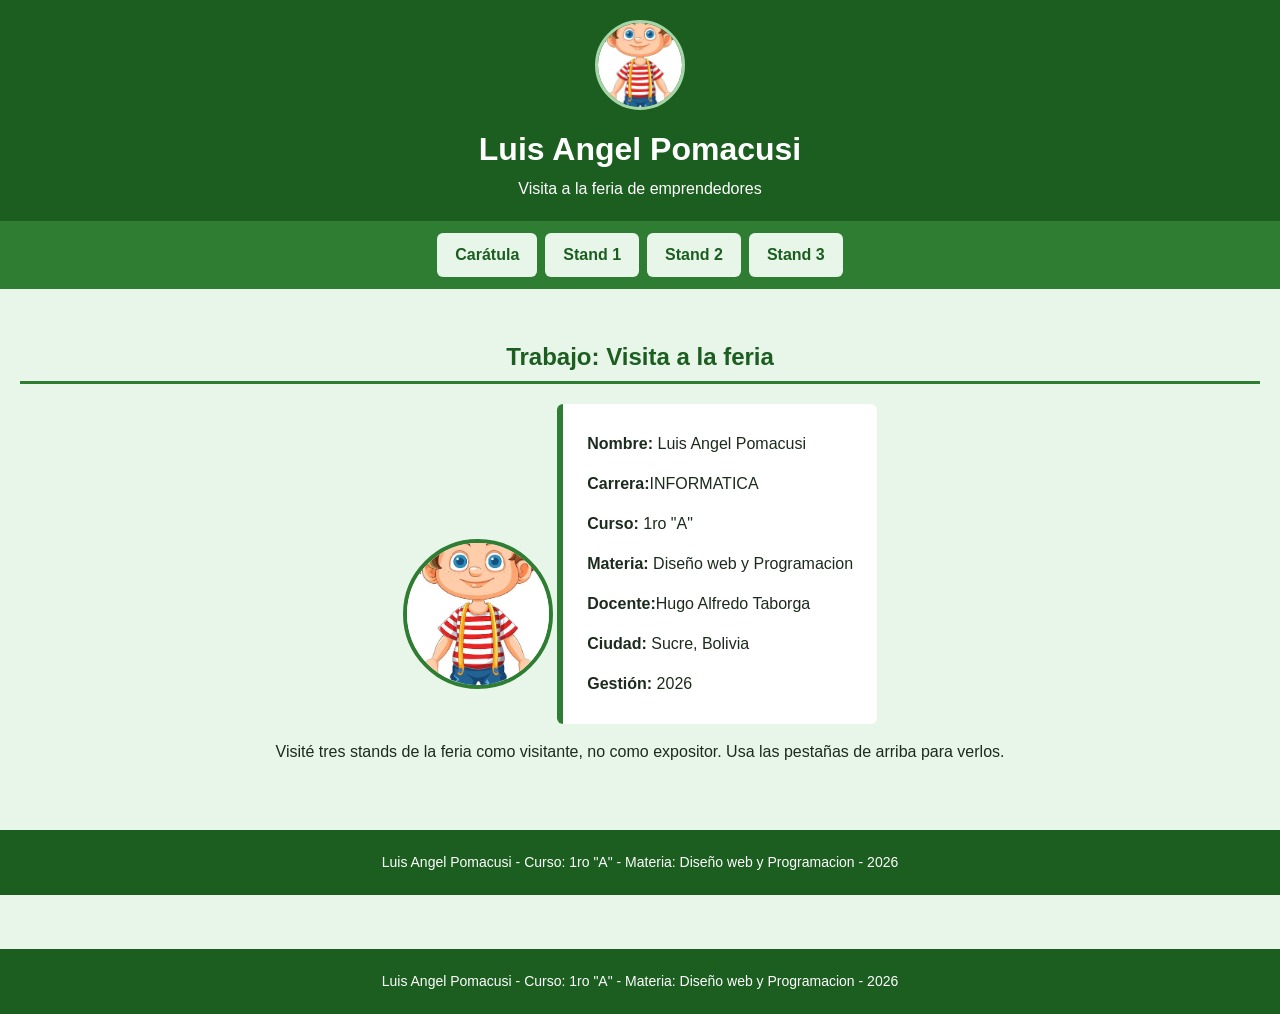
<file: index.html>
<!DOCTYPE html>
<html lang="es">
<head>
<meta charset="UTF-8">
<meta name="viewport" content="width=device-width, initial-scale=1">
<title>Luis Angel Pomacusi - Feria de emprendedores</title>
<link rel="icon" href="imagenes/favicon.png">
<link rel="stylesheet" href="hoja_de_estilo_practica.css">
</head>
<body>

<header>
  <img src="louis.jfif" class="logo" alt="Logo">
  <h1>Luis Angel Pomacusi</h1>
  <p>Visita a la feria de emprendedores</p>
</header>

<ul class="menu">
  <li><a href="Caratula.html" target="contenido">Carátula</a></li>
  <li><a href="stand1.html" target="contenido">Stand 1</a></li>
  <li><a href="stand2.html" target="contenido">Stand 2</a></li>
  <li><a href="stand3.html" target="contenido">Stand 3</a></li>
</ul>

<iframe name="contenido" src="Caratula.html"></iframe>

<footer>
  <p>Luis Angel Pomacusi - Curso: 1ro "A" - Materia: Diseño web y Programacion - 2026</p>
</footer>

</body>
</html>
</file>
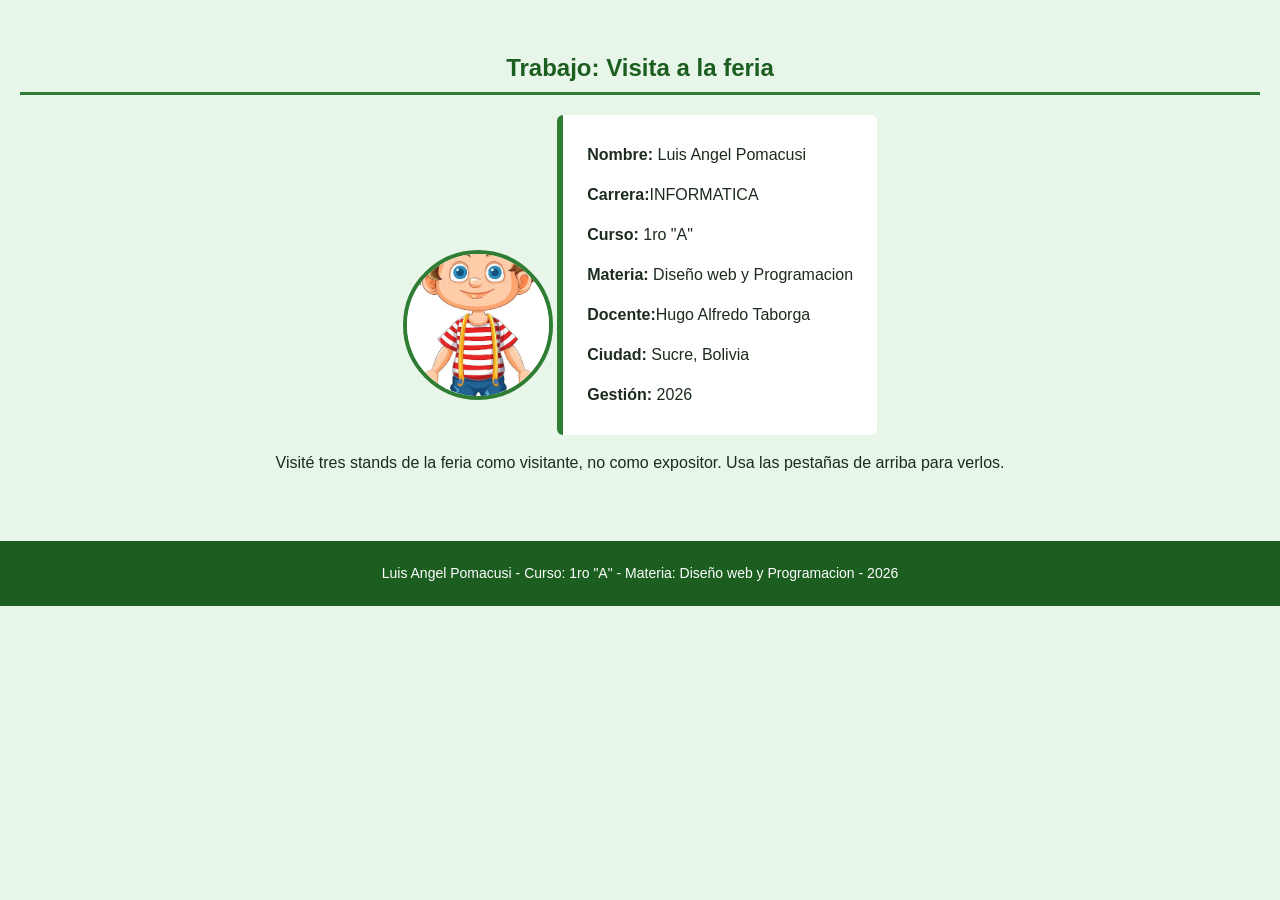
<file: Caratula.html>
<!DOCTYPE html>
<html lang="es">
<head>
<meta charset="UTF-8">
<title>Carátula</title>
<link rel="stylesheet" href="hoja_de_estilo_practica.css">
</head>
<body class="pagina-interna">

<section class="caratula">
  <h2>Trabajo: Visita a la feria</h2>
  <img src="louis.jfif" alt="Foto de Luis Angel Pomacusi" class="foto-perfil">
  <div class="datos">
    <p><strong>Nombre:</strong> Luis Angel Pomacusi</p>
    <p><strong>Carrera:</strong>INFORMATICA</p>
    <p><strong>Curso:</strong> 1ro "A"</p>
    <p><strong>Materia:</strong> Diseño web y Programacion</p>
    <p><strong>Docente:</strong>Hugo Alfredo Taborga</p>
    <p><strong>Ciudad:</strong> Sucre, Bolivia</p>
    <p><strong>Gestión:</strong> 2026</p>
  </div>
  <p>Visité tres stands de la feria como visitante, no como expositor. Usa las pestañas de arriba para verlos.</p>
</section>

<footer>
  <p>Luis Angel Pomacusi - Curso: 1ro "A" - Materia: Diseño web y Programacion - 2026</p>
</footer>
</body>
</html>
</file>
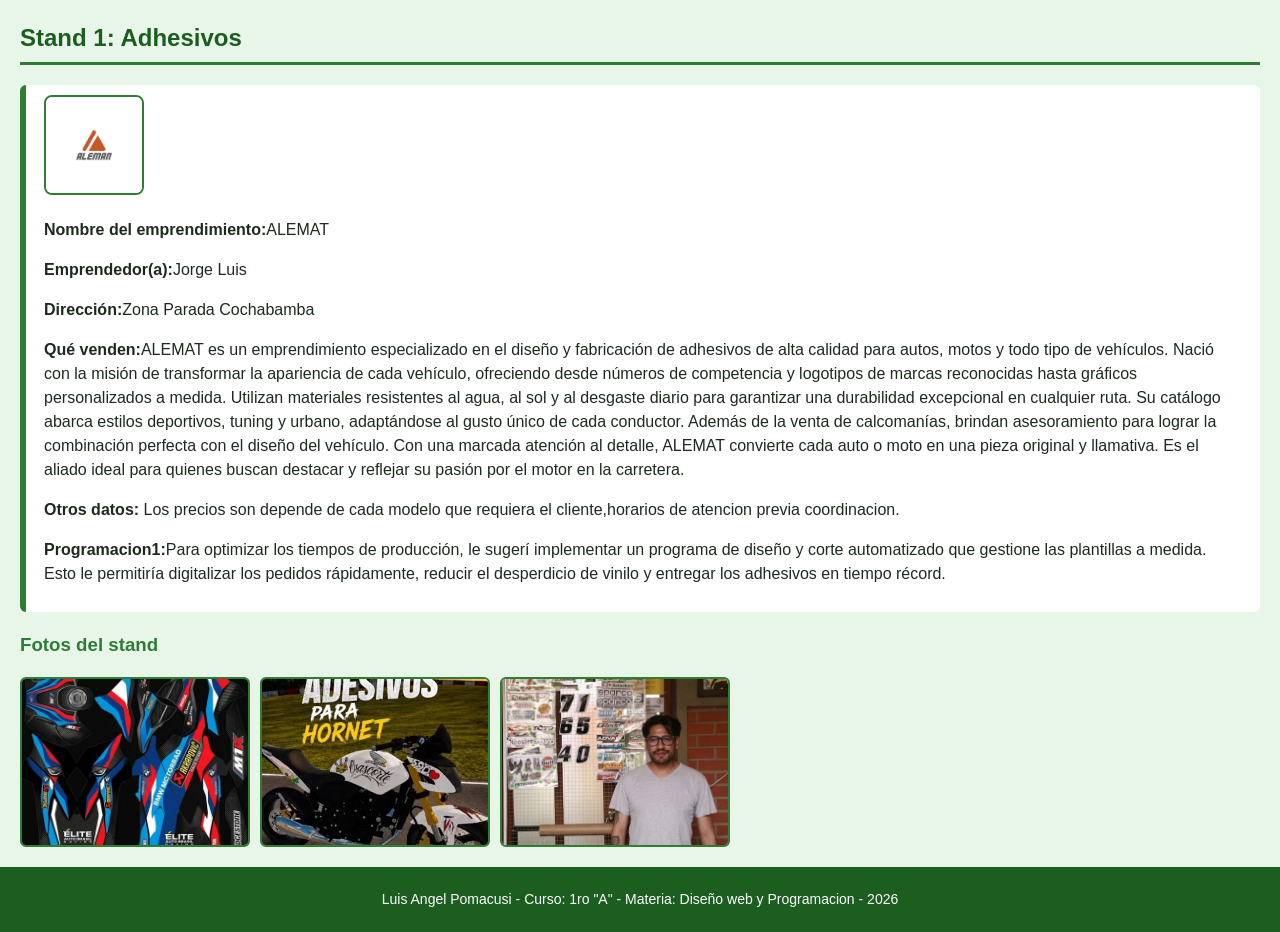
<file: stand1.html>
<!DOCTYPE html>
<html lang="es">
<head>
<meta charset="UTF-8">
<title>Stand 1</title>
<link rel="stylesheet" href="hoja_de_estilo_practica.css">
</head>
<body>

<h2>Stand 1: Adhesivos</h2>

<div class="ficha">
  <img src="FOTO4.png" class="logo-stand" alt="Logotipo del emprendimiento">
  <p><strong>Nombre del emprendimiento:</strong>ALEMAT</p>
  <p><strong>Emprendedor(a):</strong>Jorge Luis</p>
  <p><strong>Dirección:</strong>Zona Parada Cochabamba</p>
  <p><strong>Qué venden:</strong>ALEMAT es un emprendimiento especializado en el diseño y fabricación de adhesivos de alta calidad para autos, motos y todo tipo de vehículos. Nació con la misión de transformar la apariencia de cada vehículo, ofreciendo desde números de competencia y logotipos de marcas reconocidas hasta gráficos personalizados a medida. Utilizan materiales resistentes al agua, al sol y al desgaste diario para garantizar una durabilidad excepcional en cualquier ruta. Su catálogo abarca estilos deportivos, tuning y urbano, adaptándose al gusto único de cada conductor. Además de la venta de calcomanías, brindan asesoramiento para lograr la combinación perfecta con el diseño del vehículo. Con una marcada atención al detalle, ALEMAT convierte cada auto o moto en una pieza original y llamativa. Es el aliado ideal para quienes buscan destacar y reflejar su pasión por el motor en la carretera.</p>
  <p><strong>Otros datos:</strong> Los precios son depende de cada modelo que requiera el cliente,horarios de atencion previa coordinacion.</p>
  <p><strong>Programacion1:</strong>Para optimizar los tiempos de producción, le sugerí implementar un programa de diseño y corte automatizado que gestione las plantillas a medida. Esto le permitiría digitalizar los pedidos rápidamente, reducir el desperdicio de vinilo y entregar los adhesivos en tiempo récord.</p>
</div>

<h3>Fotos del stand</h3>
<div class="galeria">
  <img src="foto1.jpg" alt="Stand 1, foto 1">
  <img src="foto2.jfif" alt="Stand 1, foto 2">
  <img src="foto3.jfif" alt="Luis Angel en el stand 1">
</div>

<footer>
  <p>Luis Angel Pomacusi - Curso: 1ro "A" - Materia: Diseño web y Programacion - 2026</p>
</footer>
</body>
</html>
</file>
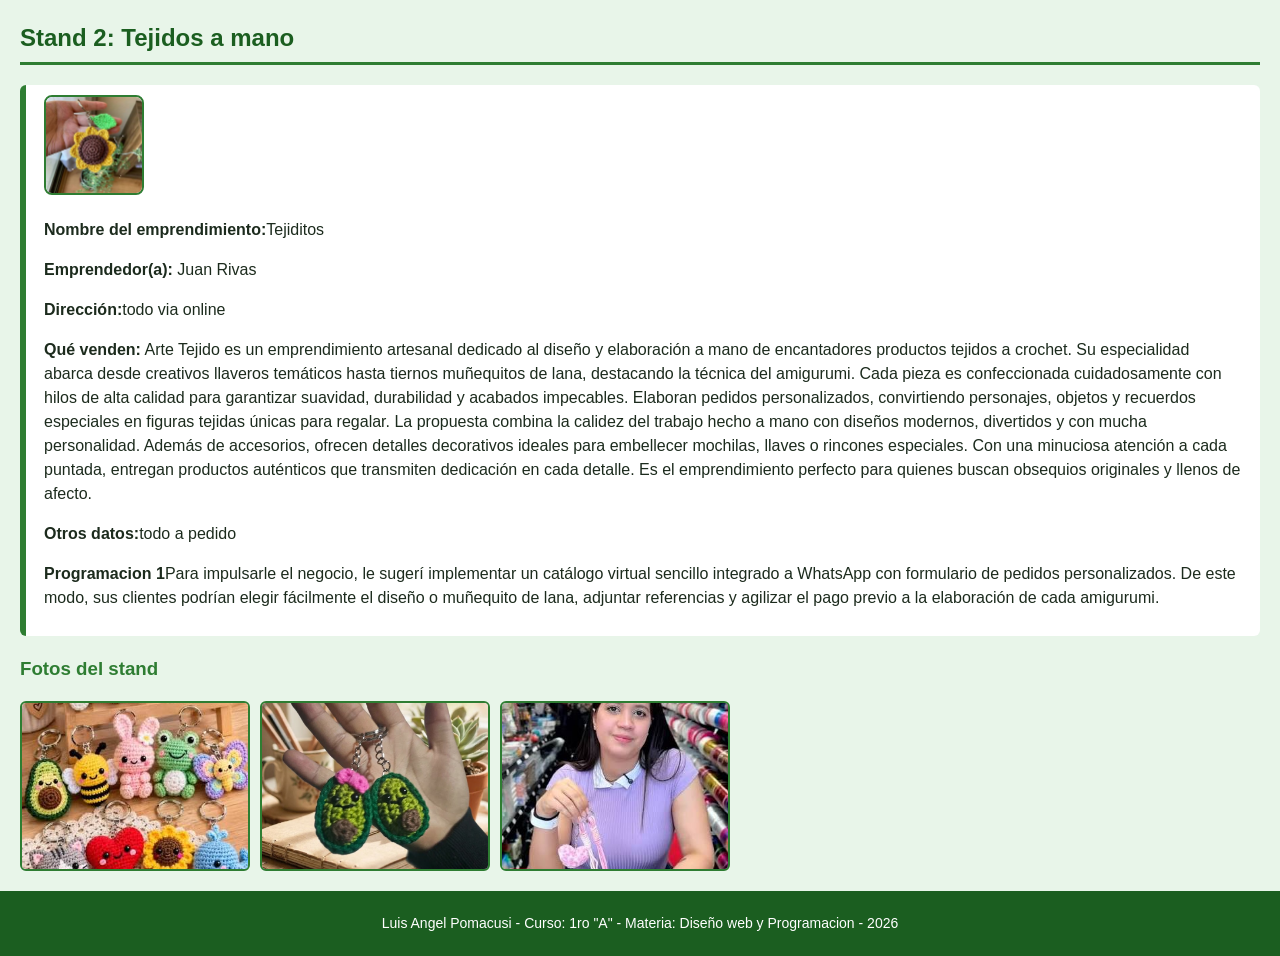
<file: stand2.html>
<!DOCTYPE html>
<html lang="es">
<head>
<meta charset="UTF-8">
<title>Stand 2</title>
<link rel="stylesheet" href="hoja_de_estilo_practica.css">
</head>
<body>

<h2>Stand 2: Tejidos a mano</h2>

<div class="ficha">
  <img src="foto4.4.jfif" class="logo-stand" alt="Logotipo del emprendimiento">
  <p><strong>Nombre del emprendimiento:</strong>Tejiditos</p>
  <p><strong>Emprendedor(a):</strong> Juan Rivas</p>
  <p><strong>Dirección:</strong>todo via online</p>
  <p><strong>Qué venden:</strong> Arte Tejido es un emprendimiento artesanal dedicado al diseño y elaboración a mano de encantadores productos tejidos a crochet. Su especialidad abarca desde creativos llaveros temáticos hasta tiernos muñequitos de lana, destacando la técnica del amigurumi. Cada pieza es confeccionada cuidadosamente con hilos de alta calidad para garantizar suavidad, durabilidad y acabados impecables. Elaboran pedidos personalizados, convirtiendo personajes, objetos y recuerdos especiales en figuras tejidas únicas para regalar. La propuesta combina la calidez del trabajo hecho a mano con diseños modernos, divertidos y con mucha personalidad. Además de accesorios, ofrecen detalles decorativos ideales para embellecer mochilas, llaves o rincones especiales. Con una minuciosa atención a cada puntada, entregan productos auténticos que transmiten dedicación en cada detalle. Es el emprendimiento perfecto para quienes buscan obsequios originales y llenos de afecto.</p>
   <p><strong>Otros datos:</strong>todo a pedido</p>
  <p><strong>Programacion 1</strong>Para impulsarle el negocio, le sugerí implementar un catálogo virtual sencillo integrado a WhatsApp con formulario de pedidos personalizados. De este modo, sus clientes podrían elegir fácilmente el diseño o muñequito de lana, adjuntar referencias y agilizar el pago previo a la elaboración de cada amigurumi.</p>
</div>

<h3>Fotos del stand</h3>
<div class="galeria">
  <img src="foto1.1.jfif" alt="Stand 2, foto 1">
  <img src="foto2.2.jfif" alt="Stand 2, foto 2">
  <img src="foto3.3.jfif" alt="Luis Angel en el stand 2">
</div>

<footer>
  <p>Luis Angel Pomacusi - Curso: 1ro "A" - Materia: Diseño web y Programacion - 2026</p>
</footer>
</body>
</html>
</file>
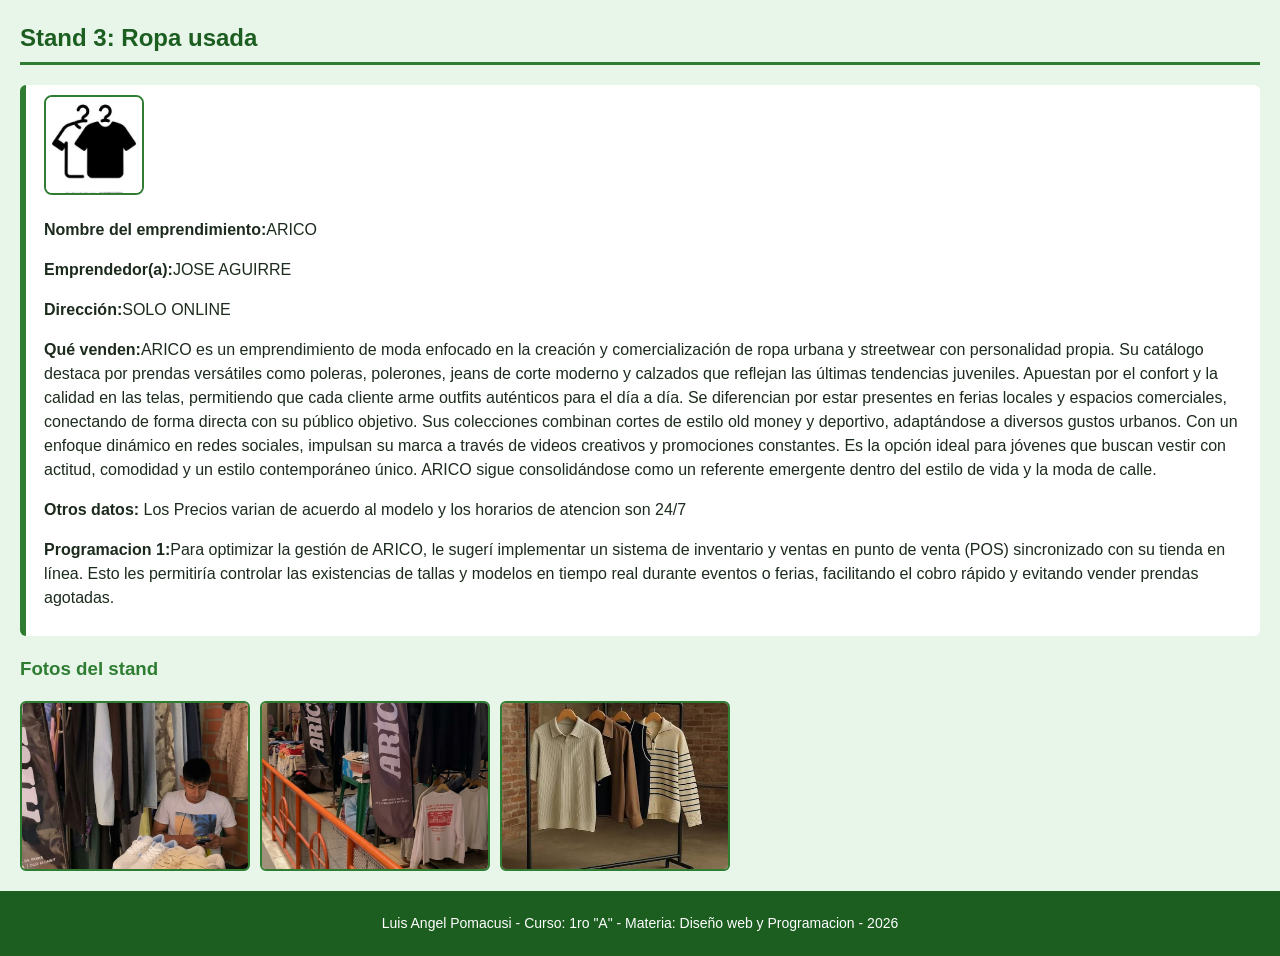
<file: stand3.html>
<!DOCTYPE html>
<html lang="es">
<head>
<meta charset="UTF-8">
<title>Stand 3</title>
<link rel="stylesheet" href="hoja_de_estilo_practica.css">
</head>
<body>

<h2>Stand 3: Ropa usada</h2>

<div class="ficha">
  <img src="fotocuatro.jfif" class="logo-stand" alt="Logotipo del emprendimiento">
  <p><strong>Nombre del emprendimiento:</strong>ARICO</p>
  <p><strong>Emprendedor(a):</strong>JOSE AGUIRRE</p>
  <p><strong>Dirección:</strong>SOLO ONLINE</p>
  <p><strong>Qué venden:</strong>ARICO es un emprendimiento de moda enfocado en la creación y comercialización de ropa urbana y streetwear con personalidad propia. Su catálogo destaca por prendas versátiles como poleras, polerones, jeans de corte moderno y calzados que reflejan las últimas tendencias juveniles. Apuestan por el confort y la calidad en las telas, permitiendo que cada cliente arme outfits auténticos para el día a día. Se diferencian por estar presentes en ferias locales y espacios comerciales, conectando de forma directa con su público objetivo. Sus colecciones combinan cortes de estilo old money y deportivo, adaptándose a diversos gustos urbanos. Con un enfoque dinámico en redes sociales, impulsan su marca a través de videos creativos y promociones constantes. Es la opción ideal para jóvenes que buscan vestir con actitud, comodidad y un estilo contemporáneo único. ARICO sigue consolidándose como un referente emergente dentro del estilo de vida y la moda de calle.</p>
  <p><strong>Otros datos:</strong> Los Precios varian de acuerdo al modelo y los horarios de atencion son 24/7</p>
   <p><strong>Programacion 1:</strong>Para optimizar la gestión de ARICO, le sugerí implementar un sistema de inventario y ventas en punto de venta (POS) sincronizado con su tienda en línea. Esto les permitiría controlar las existencias de tallas y modelos en tiempo real durante eventos o ferias, facilitando el cobro rápido y evitando vender prendas agotadas.</p>
</div>

<h3>Fotos del stand</h3>
<div class="galeria">
  <img src="fotouno.jfif" alt="Stand 3, foto 1">
  <img src="fotodos.jfif" alt="Stand 3, foto 2">
  <img src="fototres.jfif" alt="Luis Angel en el stand 3">
</div>

<footer>
  <p>Luis Angel Pomacusi - Curso: 1ro "A" - Materia: Diseño web y Programacion - 2026</p>
</footer>
</body>
</html>
</file>
<file: hoja_de_estilo_practica.css>
:root{
  --verde-oscuro:#1b5e20;
  --verde:#2e7d32;
  --verde-claro:#a5d6a7;
  --verde-fondo:#e8f5e9;
  --texto:#1c2b1d;
}
*{box-sizing:border-box}
body{
  font-family:Arial, Helvetica, sans-serif;
  background:var(--verde-fondo);
  color:var(--texto);
  margin:0;
  padding:0;
  line-height:1.5;
}
header{
  background:var(--verde-oscuro);
  color:#fff;
  text-align:center;
  padding:20px 10px;
}
header h1{margin:8px 0 4px}
header p{margin:0}
.logo{width:90px;height:90px;border-radius:50%;object-fit:cover;border:3px solid var(--verde-claro)}

/* Menú de pestañas */
.menu{
  list-style:none;
  display:flex;
  flex-wrap:wrap;
  justify-content:center;
  gap:8px;
  margin:0;
  padding:12px;
  background:var(--verde);
}
.menu a{
  display:block;
  padding:10px 18px;
  background:var(--verde-fondo);
  color:var(--verde-oscuro);
  text-decoration:none;
  font-weight:bold;
  border-radius:6px;
}
.menu a:hover,.menu a:focus{background:var(--verde-claro);outline:2px solid #fff}

iframe{
  display:block;
  width:100%;
  height:640px;
  border:none;
  background:var(--verde-fondo);
}

/* Páginas internas */
h2{color:var(--verde-oscuro);border-bottom:3px solid var(--verde);padding-bottom:6px}
h3{color:var(--verde)}
body > h2, body > h3, body > p, body > img, body > ul, body > .galeria, body > .ficha{margin-left:20px;margin-right:20px}
.contenido-pagina{padding:10px 20px}
.perfil{display:flex;flex-wrap:wrap;gap:20px;align-items:center}
.foto-perfil{width:150px;height:150px;object-fit:cover;border-radius:50%;border:4px solid var(--verde)}
.caratula{text-align:center;padding:30px 20px}
.caratula .datos{display:inline-block;text-align:left;background:#fff;border-left:6px solid var(--verde);padding:12px 24px;border-radius:6px}
.galeria{display:flex;flex-wrap:wrap;gap:10px}
.galeria img{width:230px;height:170px;object-fit:cover;border-radius:6px;border:2px solid var(--verde)}
.ficha{background:#fff;border-left:6px solid var(--verde);padding:10px 18px;border-radius:6px}
.logo-stand{width:100px;height:100px;object-fit:cover;border-radius:8px;border:2px solid var(--verde)}
a{color:var(--verde-oscuro)}
footer{
  background:var(--verde-oscuro);
  color:#fff;
  text-align:center;
  padding:8px;
  margin-top:20px;
  font-size:14px;
}
</file>
